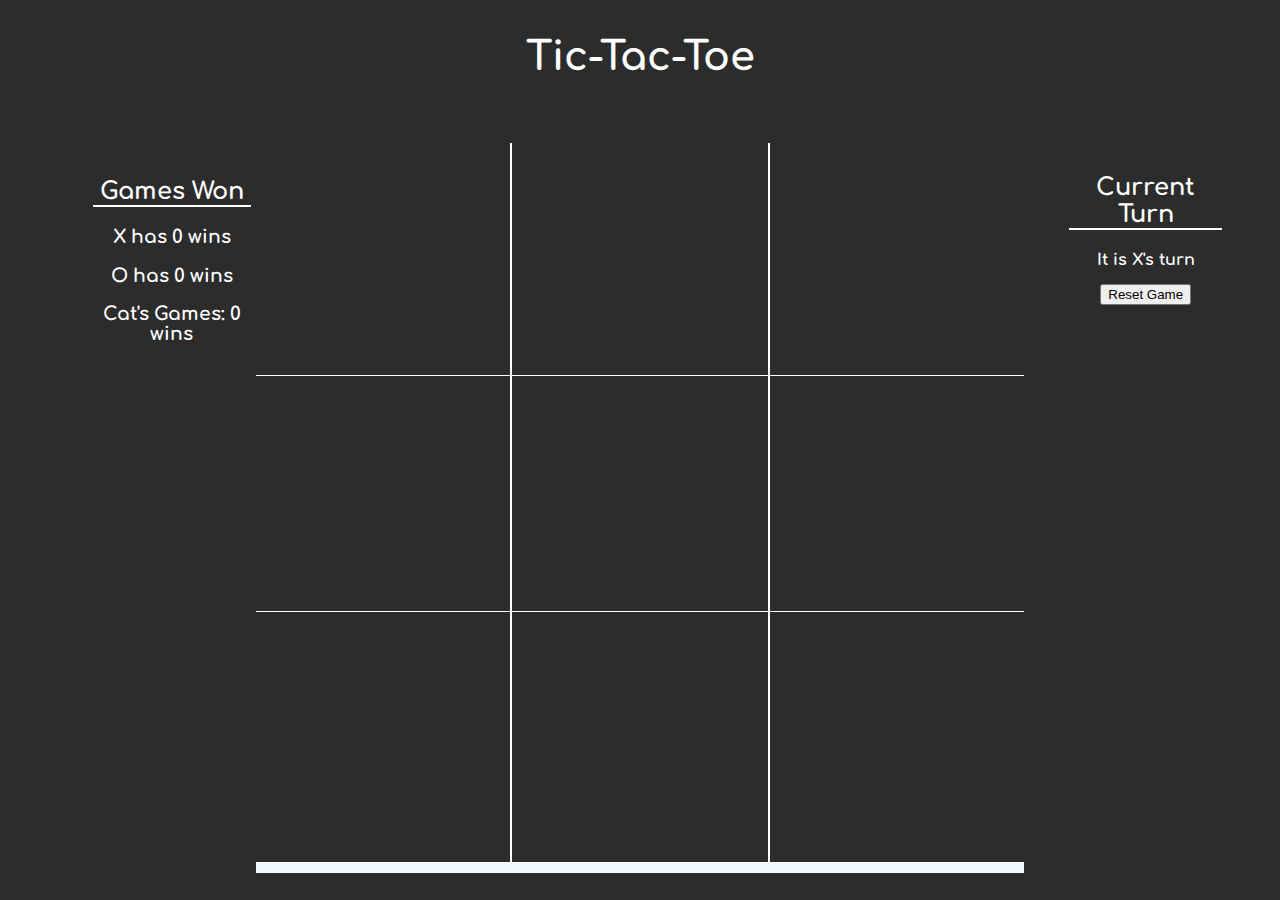
<file: index.html>
<!DOCTYPE html>
<html lang="en">
<head>
    <meta charset="UTF-8">
    <meta http-equiv="X-UA-Compatible" content="IE=edge">
    <meta name="viewport" content="width=device-width, initial-scale=1.0">
    <link rel="stylesheet" href="./ttt.css">
    <script src="./ttt.js" defer></script>
    <title>Tic-Tac-Toe</title>
</head>
<body>
    <nav>
        <h1>Tic-Tac-Toe</h1>
    </nav>
    <main>
        <span class="left">
            <span class="scoreboard">
                <h2>Games Won</h2>
                <h3 class="xWins">X has <span class = "X">0</span> wins</h3>
                <h3 class="oWins">O has <span class = "O">0</span> wins</h3>
                <h3>Cat's Games: <span class = "catsGames">0</span> wins</h3>
            </span>
        </span>
        <div class="center">
            <div class="row">
                <div class="square" id = "tl"></div>
                <div class="square" id = "tc"></div>
                <div class="square" id = "tr"></div>
            </div>
            <div class="row">
                <div class="square" id = "ml"></div>
                <div class="square" id = "mc"></div>
                <div class="square" id = "mr"></div>
            </div>
            <div class="row">
                <div class="square" id = "bl"></div>
                <div class="square" id = "bc"></div>
                <div class="square" id = "br"></div>
            </div>
        </div>
        <span class="right">
            <ol>
                <h2>Current Turn</h3>
                <h4 id="currentTurn"></h3>
                <button class="reset">Reset Game</button>
                <!-- <button class="check">Check Done</button> -->
                
            </ol>
        </span>
    </main>
</body>
</html>
</file>
<file: ttt.css>
@import url('https://fonts.googleapis.com/css2?family=Roboto&display=swap');
@import url('https://fonts.googleapis.com/css2?family=Comfortaa&display=swap');
body {
    background-color: #2c2c2c;
    font-family: "Comfortaa";
    color: white;
}

nav {
    display: flex;
    height: 10vh;
    /* padding-top: 20px; */
    align-content: center;
    justify-content: center;
    background-color: #2c2c2c;    
    color: white;
    margin-bottom: 40px;
}

h1 {
    font-size: 2.5em;
    padding-bottom: 30px;
}

.left, .right {
    height: 80vh;
    width: 20vw;
    text-align: center;
    display: flex;
    background-color: #2c2c2c;
    /* margin: 30px; */
}

.left {
    padding-top: 20px;
}

h2 {
    border-bottom: solid rgb(255, 255, 255) 2px;
}


.center {
    background-color: aliceblue;
    width: 65%;
    outline: solid #2c2c2c 5px;
    outline-offset: -5px;
    
}

.row {
    display: flex;
    height: 26vh;
    border: 1px solid rgb(255, 255, 255);
    justify-content: center;
}

.square {
    display: flex;
    justify-content: center;
    align-items: center;
    background-color: #2c2c2c;
    border: 1px solid rgb(255, 255, 255);
    width: 33%;
    height: 250px;
    /* height: 33%; */
    text-align: center;
    font-size: 5em;
}

main {
    display: flex;
}



h4 {
    text-align: center;
    margin-bottom: 10%;
}

ol > h3 {
    border-bottom: solid black 2px;
}

.scoreboard {
    margin-left: 85px;
}

ol {
    padding-right: 50px;
}
</file>
